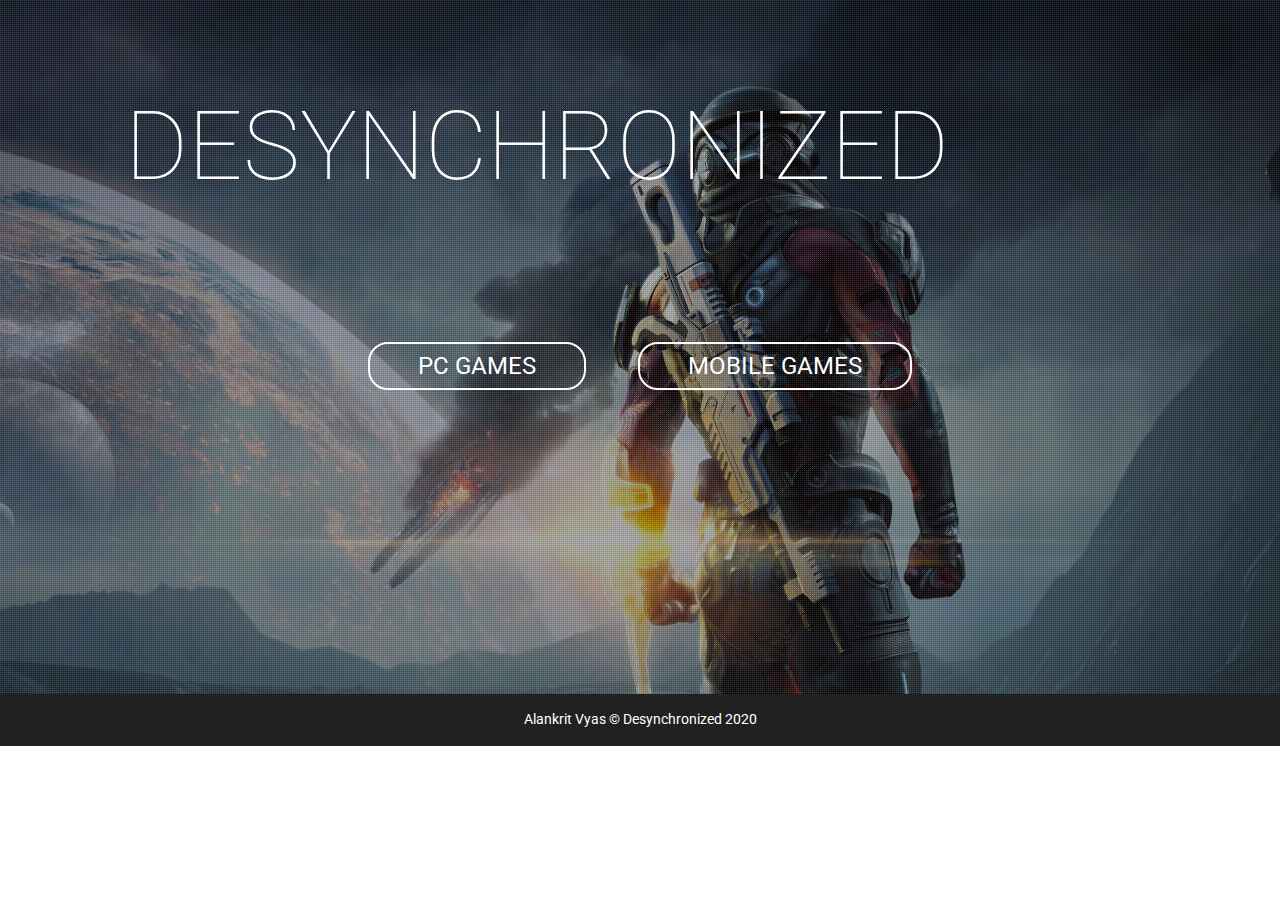
<file: index.html>
<!DOCTYPE html>
<html lang="en">
<head>
<title>Desynchronized</title>
<meta name="viewport" content="width=device-width, initial-scale=1">
<meta charset="utf-8">
<meta name="keywords" content="Games Hub Responsive web template, Bootstrap Web Templates, Flat Web Templates, Android Compatible web template, 
Smartphone Compatible web template, free webdesigns for Nokia, Samsung, LG, SonyEricsson, Motorola web design" />
<script type="application/x-javascript"> addEventListener("load", function() { setTimeout(hideURLbar, 0); }, false); function hideURLbar(){ window.scrollTo(0,1); } </script>
<!-- bootstrap-css -->
<link rel="stylesheet" href="https://cdnjs.cloudflare.com/ajax/libs/font-awesome/4.7.0/css/font-awesome.min.css">

<link href="css/bootstrap.css" rel="stylesheet" type="text/css" media="all" />
<!--// bootstrap-css -->
<!-- css -->
<link rel="apple-touch-icon" sizes="180x180" href="/apple-touch-icon.png">
<link rel="icon" type="image/png" sizes="32x32" href="/favicon-32x32.png">
<link rel="icon" type="image/png" sizes="16x16" href="/favicon-16x16.png">
<link rel="manifest" href="/site.webmanifest">
<link rel="stylesheet" href="css/master.css" type="text/css" media="all" />
<!--// css -->
<!-- font-awesome icons -->
<link href="css/font-awesome.css" rel="stylesheet"> 
<!-- //font-awesome icons -->
<!-- portfolio -->	
<link rel="stylesheet" href="css/chocolat.css" type="text/css" media="all">
<!-- //portfolio -->	
<!-- font -->
<link href="//fonts.googleapis.com/css?family=Roboto:100,100i,300,300i,400,400i,500,500i,700,700i,900,900i" rel="stylesheet">
<link href='//fonts.googleapis.com/css?family=Roboto+Condensed:400,700italic,700,400italic,300italic,300' rel='stylesheet' type='text/css'>
<!-- //font -->
<script src="js/jquery-1.11.1.min.js"></script>
<script src="js/bootstrap.js"></script>
<script type="text/javascript">
	jQuery(document).ready(function($) {
		$(".scroll").click(function(event){		
			event.preventDefault();
			$('html,body').animate({scrollTop:$(this.hash).offset().top},1000);
		});
	});
</script> 


</head>
<body>
	<!-- banner -->
	<div class="banner6">

		<div class="agileinfo-dot">
			
	<br>
	<br>
			<div class="header-top">
				<div class="container">
					<div class="header-top-info">
						<nav class="navbar navbar-default">
							<!-- Brand and toggle get grouped for better mobile display -->
						
							<div class="container">
				
								<ul class="rslides callbacks callbacks1" id="slider4">
									<li>
										<div class="banner_text">
											<h3 style="font-size:7.5vw;">Desynchronized</h3>
										
										</div>
									</li>
									
								</ul>

							</div>
						
							<br>
							<br>
							<br>

					<!-- Collect the nav links, forms, and other content for toggling -->
							<div class="" id="bs-example-navbar-collapse-1">
								<nav>
									<ul class="nav navbar-nav">
										<li class="active"><a href="pc.html">PC GAMES</a></li>
										<li class="active"><a href="mobile.html" class="scroll">MOBILE GAMES</a></li>
									
									</ul>
								</nav>
							</div>
							<!-- /.navbar-collapse -->
						</nav>
					</div>
				</div>
			</div>
			<div class="w3layouts-banner-info">
			
								<div class="clearfix"> </div>
								
								<!--banner Slider starts Here-->
							</div>
				
		</div>
	</div>

	
	<div class="copyright">
		<div class="container">
			<p>Alankrit Vyas © Desynchronized 2020</p>
		</div>
	</div>
	
</body>	
</html>
</file>
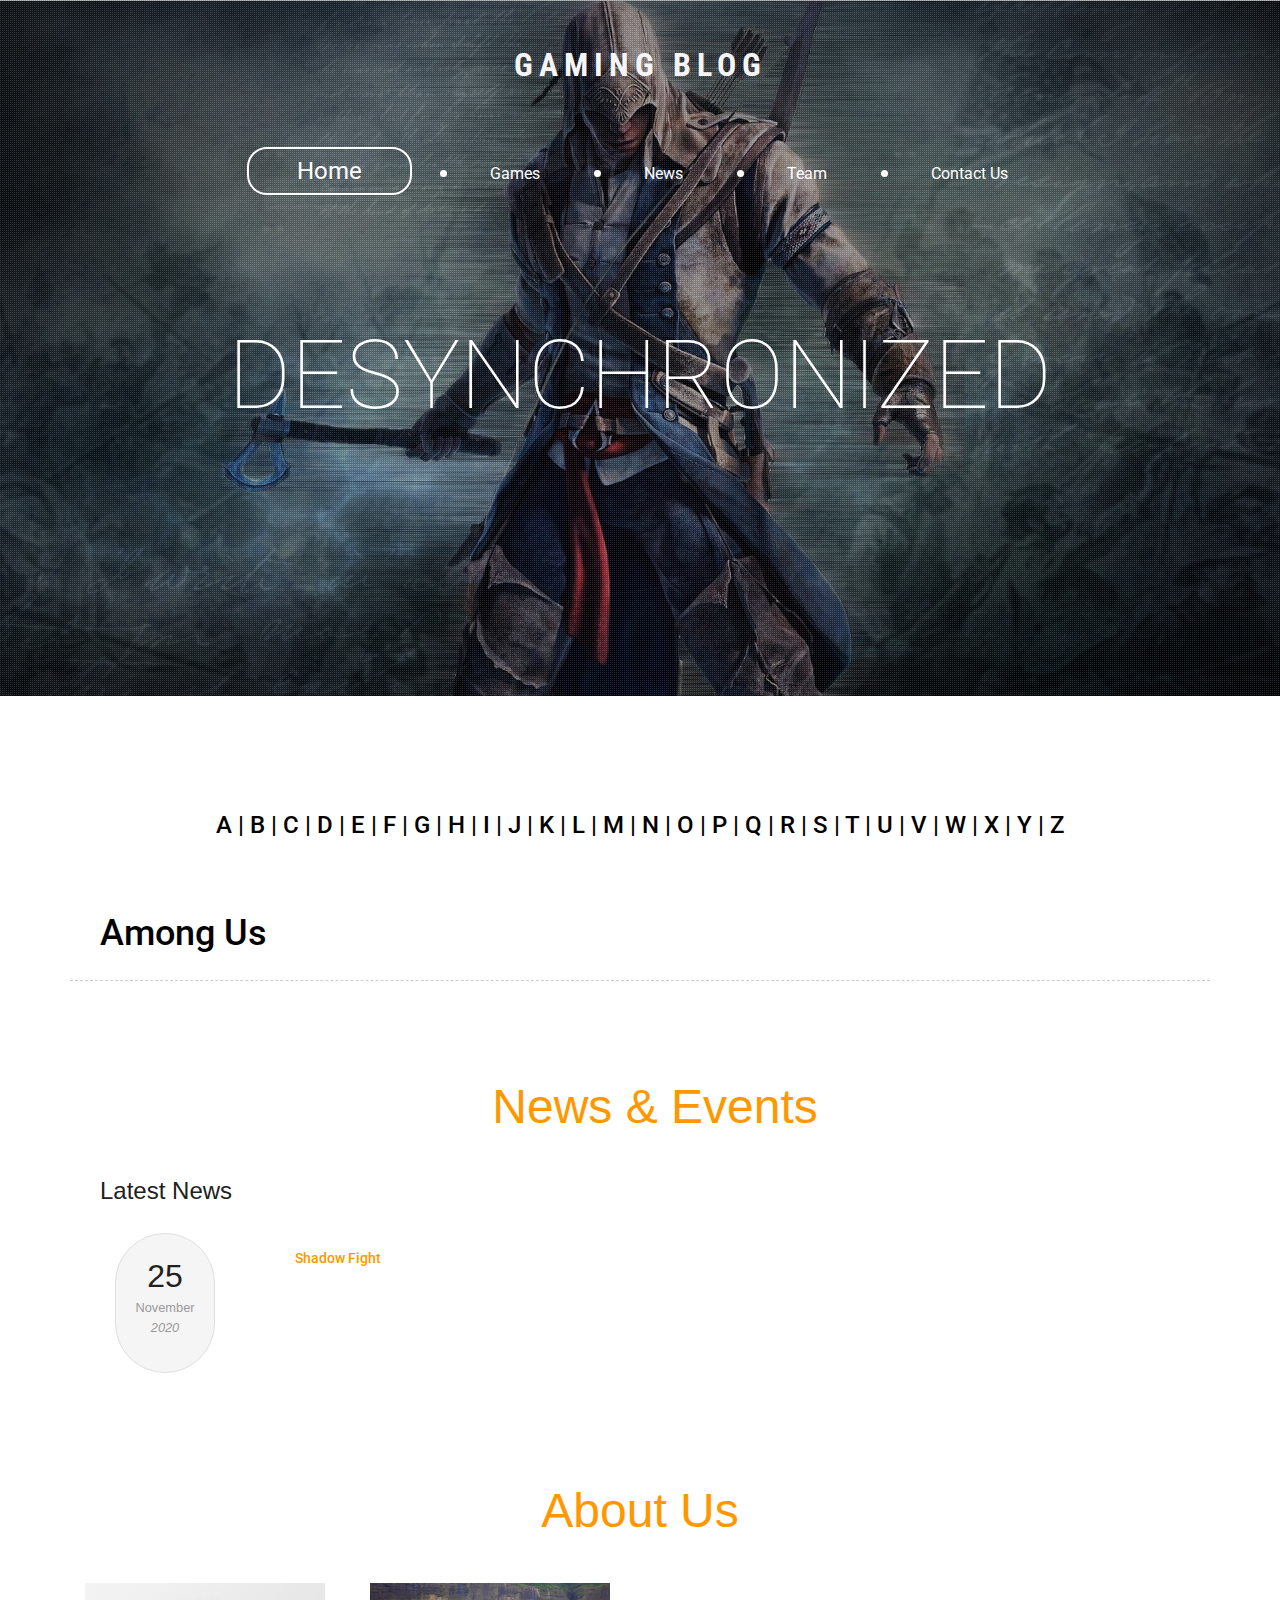
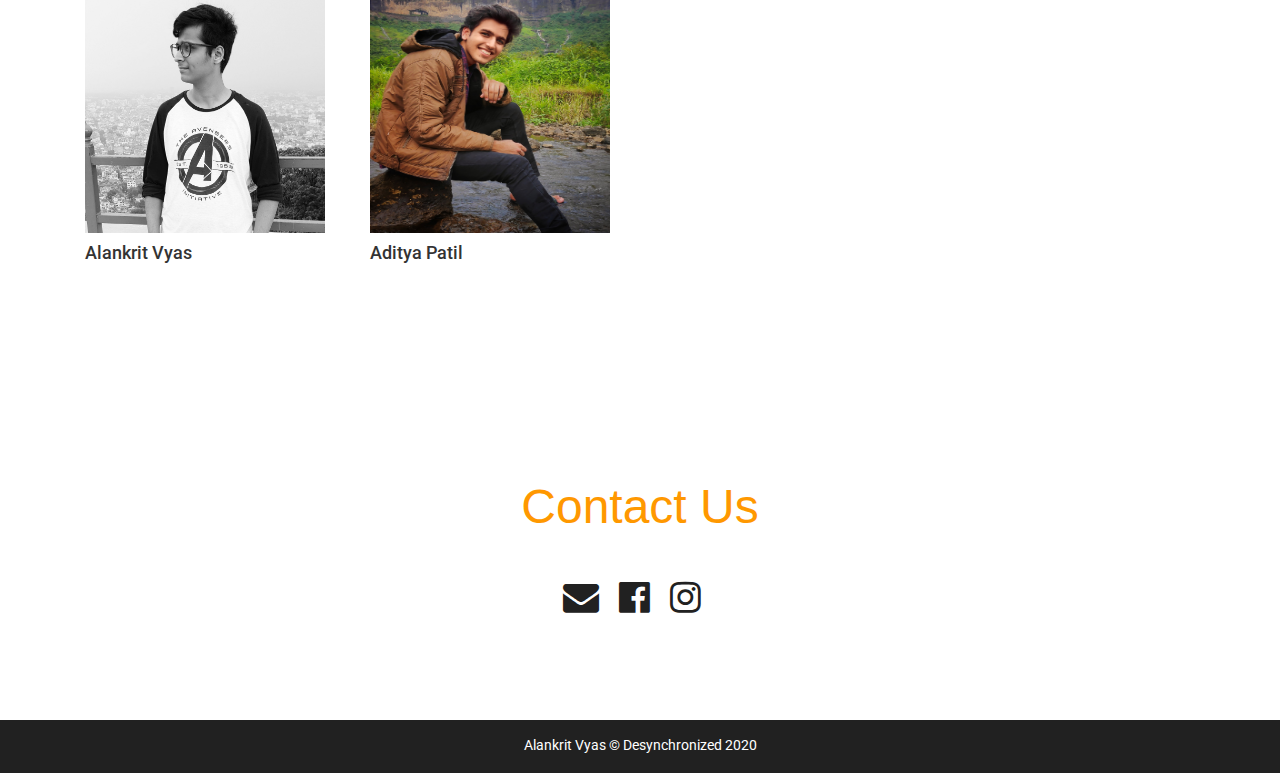
<file: mobile.html>
<!DOCTYPE html>
<html lang="en">
<head>
<title>Desynchronized</title>
<meta name="viewport" content="width=device-width, initial-scale=1">
<meta charset="utf-8">
<meta name="keywords" content="Games Hub Responsive web template, Bootstrap Web Templates, Flat Web Templates, Android Compatible web template, 
Smartphone Compatible web template, free webdesigns for Nokia, Samsung, LG, SonyEricsson, Motorola web design" />
<script type="application/x-javascript"> addEventListener("load", function() { setTimeout(hideURLbar, 0); }, false); function hideURLbar(){ window.scrollTo(0,1); } </script>
<!-- bootstrap-css -->
<link rel="stylesheet" href="https://cdnjs.cloudflare.com/ajax/libs/font-awesome/4.7.0/css/font-awesome.min.css">
<link rel="stylesheet" href="https://www.w3schools.com/w3css/4/w3.css">
<link href="css/bootstrap.css" rel="stylesheet" type="text/css" media="all" />
<!--// bootstrap-css -->
<!-- css -->
<link rel="apple-touch-icon" sizes="180x180" href="/apple-touch-icon.png">
<link rel="icon" type="image/png" sizes="32x32" href="/favicon-32x32.png">
<link rel="icon" type="image/png" sizes="16x16" href="/favicon-16x16.png">
<link rel="manifest" href="/site.webmanifest">
<link rel="stylesheet" href="css/style.css" type="text/css" media="all" />
<link rel="stylesheet" href="css/master.css" type="text/css" media="all" />
<!--// css -->
<!-- font-awesome icons -->
<link href="css/font-awesome.css" rel="stylesheet"> 
<!-- //font-awesome icons -->
<!-- portfolio -->	
<link rel="stylesheet" href="css/chocolat.css" type="text/css" media="all">
<!-- //portfolio -->	
<!-- font -->
<link href="//fonts.googleapis.com/css?family=Roboto:100,100i,300,300i,400,400i,500,500i,700,700i,900,900i" rel="stylesheet">
<link href='//fonts.googleapis.com/css?family=Roboto+Condensed:400,700italic,700,400italic,300italic,300' rel='stylesheet' type='text/css'>
<!-- //font -->
<script src="js/jquery-1.11.1.min.js"></script>
<script src="js/bootstrap.js"></script>
<script type="text/javascript">
	jQuery(document).ready(function($) {
		$(".scroll").click(function(event){		
			event.preventDefault();
			$('html,body').animate({scrollTop:$(this.hash).offset().top},1000);
		});
	});
</script> 


</head>
<body>
	<!-- banner -->
	<div class="banner" id="b3">
		<div class="agileinfo-dot">
			<div class="agileits-logo">
				<h1 style="font-size:2.5vw;"><a href="index.html">Gaming Blog<span></span></a></h1>
			</div>
			<div class="header-top">
				<div class="container">
					<div class="header-top-info">
						<nav class="navbar navbar-default">
							<!-- Brand and toggle get grouped for better mobile display -->
						

							<!-- Collect the nav links, forms, and other content for toggling -->
							<div  id="bs-example-navbar-collapse-1">
								<nav>
									<ul class="nav navbar-nav">
										<li class="active"><a href="index.html">Home</a></li>
										<li><a href="#about" class="scroll">Games</a></li>
										
										
										
										<li><a href="#news" class="scroll">News</a></li>
										<li><a href="#team" class="scroll">Team</a></li>
										<li><a href="#contact" class="scroll">Contact Us</a></li>
									</ul>
								</nav>
							</div>
							<!-- /.navbar-collapse -->
						</nav>
					</div>
				</div>
			</div>
			<div class="w3layouts-banner-info">
				<div class="container">
				
									<ul class="rslides callbacks callbacks1" id="slider4">
										<li>
											<div class="banner_text">
												<h3 style="font-size:7.5vw;">Desynchronized</h3>
											
											</div>
										</li>
										
									</ul>
								</div>
								<div class="clearfix"> </div>
								<br>
								<br>
								<br>
								<br>
							
								<!--banner Slider starts Here-->
							</div>
				
		</div>
	</div>
	<!-- //banner -->
	<!-- about -->
	<div class="about" id="about"> 
		<div class="container"> 
			
				<div class="welcome"  id="game">
					<h3 style="text-align: center;"><a href="#A">A </a>|<a href="#B"> B</a> |<a href="#C"> C</a> |<a href="#D"> D</a> |<a href="#E"> E</a> |<a href="#F"> F</a> |
						<a href="#G"> G</a> |<a href="#H"> H</a> |<a href="#I"> I</a> |<a href="#J"> J</a> |<a href="#K"> K</a> |<a href="#L"> L</a> |<a href="#M"> M</a> |<a href="#N"> N</a> |
						<a href="#O"> O</a> |<a href="#P"> P</a> |<a href="#Q"> Q</a> |<a href="#R"> R</a> |<a href="#S"> S</a> | 
						<a href="#T">T</a> |<a href="#U"> U</a> |<a href="#V"> V</a> |<a href="#W"> W</a> |<a href="#X"> X</a> |<a href="#Y"> Y</a> |
						<a href="#Z"> Z</a></h3>
					<div class="container">
						<div class="col-md-6 agileits_welcome_grid_left">
							<br>
							<br>
							<h1 style="text-align: left;"><a href="amongus.html" id="A">Among Us</a></h1>
							
							
					
						
			</div>
		
		</div>
	</div>
	<!-- //about --> 
	<br>
	<br>
	<br>
	<div id="blog" >
		<div class="updates" id="news">
			<div class="container">
				<h3>News & Events</h3>
				<div class="agileits_updates_grids">
					<div class="col-md-6 agileits_updates_grid_left">
					<h4 style="text-align: left;">Latest News</h4>
						
						
						<div class="agileits_updates_grid_left_grid">
							<div class="col-xs-4 agileits_updates_grid_left1">
								<h4>25 <span>November <i>2020</i></span></h4>
							</div>
							<div class="col-xs-8 agileits_updates_grid_left1 color">
								<h5 style="text-align: left;">Shadow Fight</h5>
								<p style="text-align: left;"><i></i></p>
							</div>
							<div class="clearfix"> </div>
						</div>
						<!-- modal -->
						
						<!-- //modal -->
					</div>
			
					<div class="clearfix"> </div>
				</div>
			</div>
			</div>
			</div>
			
		</div>
	
	
	<!-- team -->
	<div class="team" id="team">
		<h3>About Us</h3>
		<div class="container ">
			
			<br>
			<br>
			<div >
				<div class="col-md-3 ">
					<img src="images/Me.jpg" height="250" width="240">
					<h4>Alankrit Vyas</h4>
					
				
				</div>
				
				<div class="col-md-3 ">
					<img src="images/AP.jpeg" height="250" width="240">
					<h4>Aditya Patil</h4>
					
				
				</div>
				<br>
				<br>
				<br>
				<br>
				</div>
				
				<div class="clearfix"> </div>
			</div>
		</div>
	</div>
	<!-- //team -->
	
	<!-- mail -->
	<div class="mail contact" id="contact">
		
			 
			
	
		<div class="container " style="text-align: center;">
			<h3>Contact Us</h3>  
		 
			<br>
			<br>
				<a href="mailto:desynchronized21@gmail.com  " class="fa fa-envelope w3-xxlarge w3-margin-right black " style="text-decoration: none; "></a>
				<a href="https://www.facebook.com/Desynchronized-21-100672531821026/" class="fa fa-facebook-official w3-margin-right w3-xxlarge black" style="text-decoration: none;"></a>
				<a href="https://www.instagram.com/desynchronized21/?hl=en" class="fa fa-instagram w3-xxlarge w3-margin-right black" style="text-decoration: none;"></a>
				<br>
				<br>
				
				</div>
			
						<div class="clearfix"> </div>
					</div>
	<!-- //contact -->  
	<!-- footer -->

	<!-- //footer --> 
	<!-- copyright -->
	<div class="copyright">
		<div class="container">
			<p>Alankrit Vyas © Desynchronized 2020</p>
		</div>
	</div>
	<!-- //copyright -->
	<script src="js/jarallax.js"></script>
	<!-- <script src="js/SmoothScroll.min.js"></script> -->
	<script type="text/javascript">
		/* init Jarallax */
		$('.jarallax').jarallax({
			speed: 0.5,
			imgWidth: 1366,
			imgHeight: 768
		})
	</script>
	<script src="js/responsiveslides.min.js"></script>
	<script type="text/javascript" src="js/move-top.js"></script>
	<script type="text/javascript" src="js/easing.js"></script>
	<!-- here stars scrolling icon -->
	<script type="text/javascript">
		$(document).ready(function() {
			/*
				var defaults = {
				containerID: 'toTop', // fading element id
				containerHoverID: 'toTopHover', // fading element hover id
				scrollSpeed: 1200,
				easingType: 'linear' 
				};
			*/
								
			$().UItoTop({ easingType: 'easeOutQuart' });
								
			});
	</script>
	<!-- //here ends scrolling icon -->
	<!-- Tabs-JavaScript -->
	<script src="js/jquery.filterizr.js"></script>
		<script src="js/controls.js"></script>
		<script type="text/javascript">
			$(function() {
				$('.filtr-container').filterizr();
			});
		</script>
	<!-- //Tabs-JavaScript -->
	<!-- PopUp-Box-JavaScript -->
		<script src="js/jquery.chocolat.js"></script>
		<script type="text/javascript">
			$(function() {
				$('.filtr-item a').Chocolat();
			});
		</script>
	<!-- //PopUp-Box-JavaScript -->
</body>	
</html>
</file>
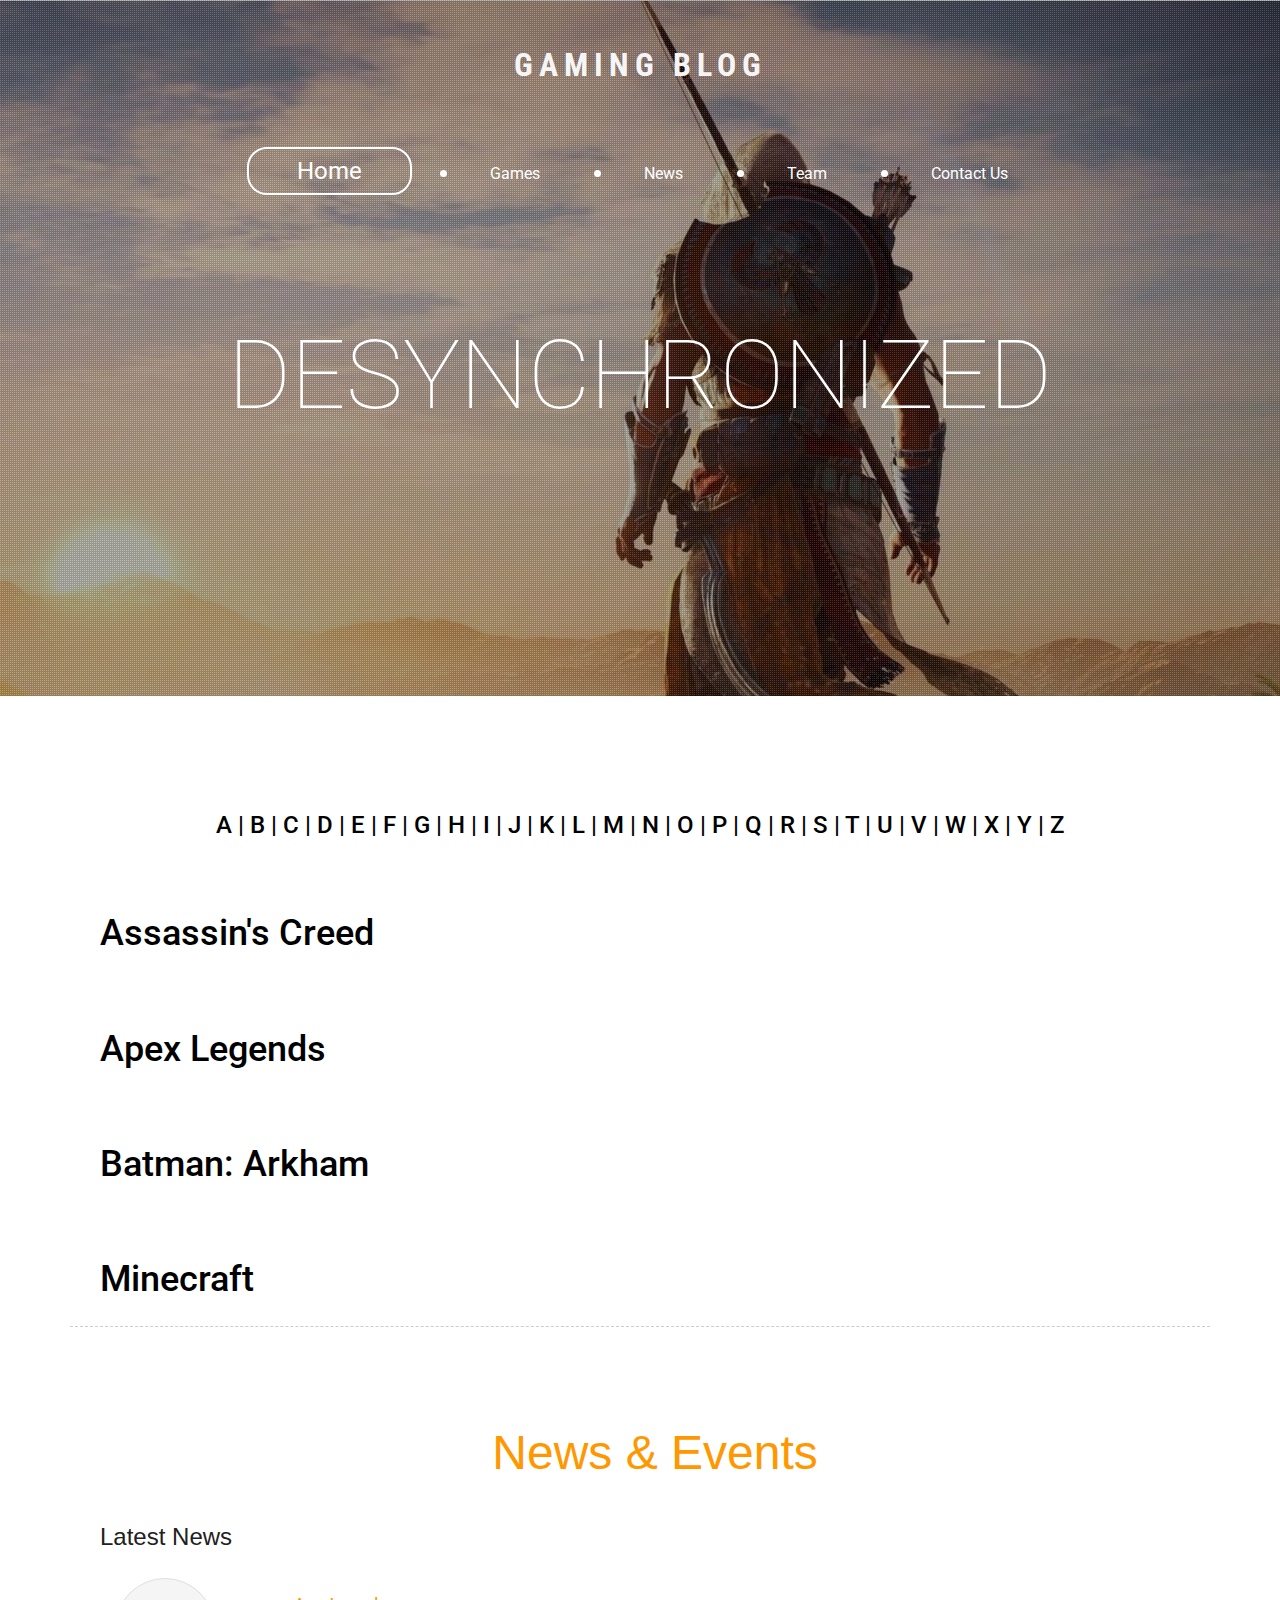
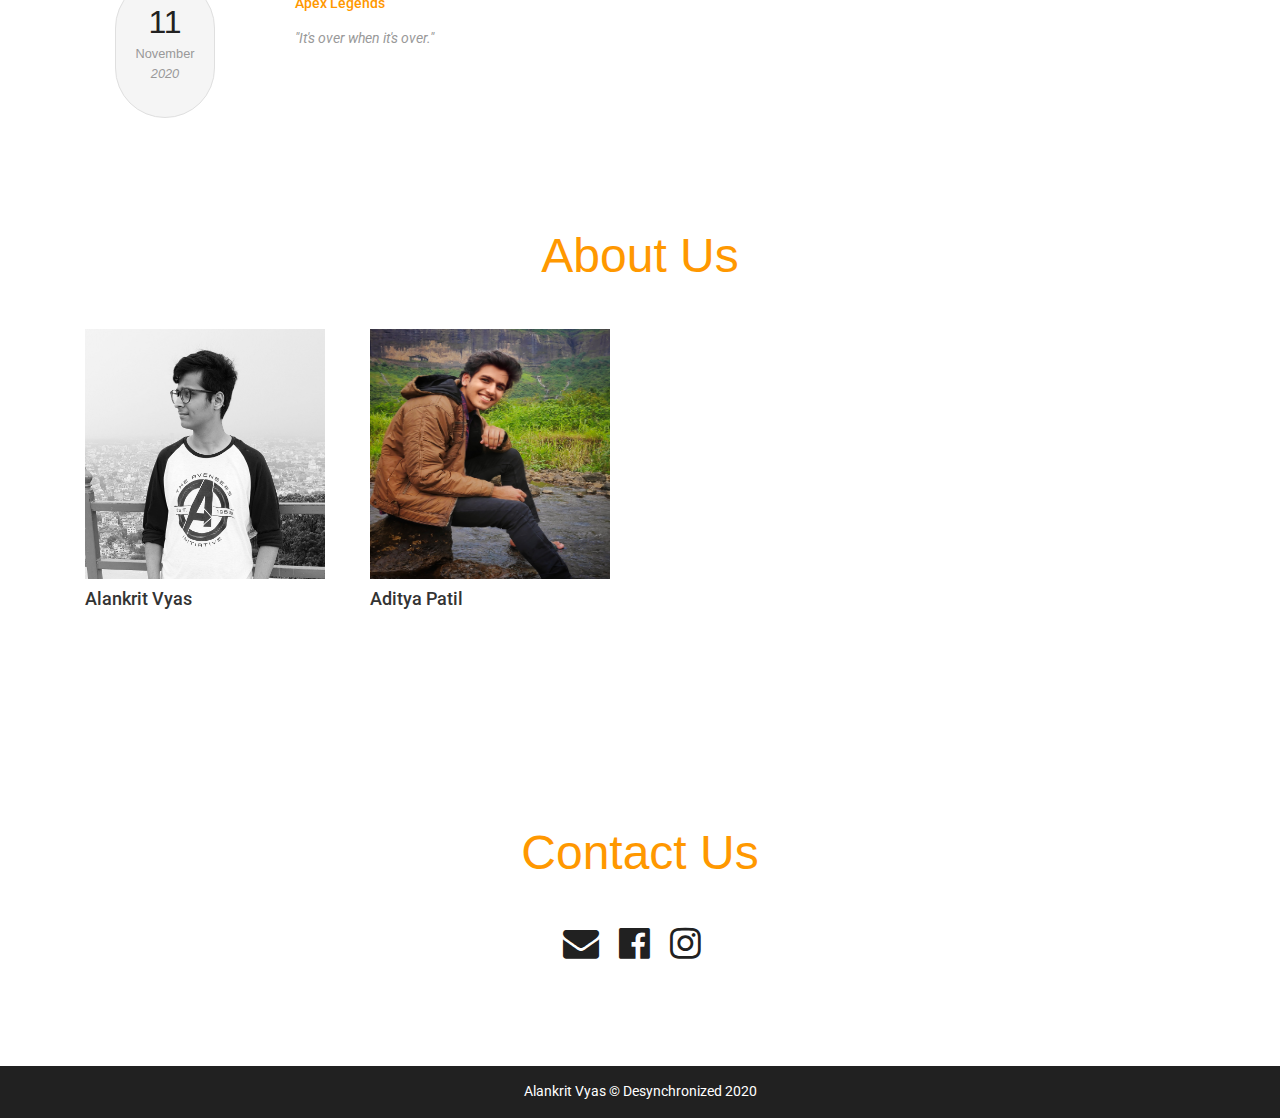
<file: pc.html>
<!DOCTYPE html>
<html lang="en">
<head>
<title>Desynchronized</title>
<meta name="viewport" content="width=device-width, initial-scale=1">
<meta charset="utf-8">
<meta name="keywords" content="Games Hub Responsive web template, Bootstrap Web Templates, Flat Web Templates, Android Compatible web template, 
Smartphone Compatible web template, free webdesigns for Nokia, Samsung, LG, SonyEricsson, Motorola web design" />
<script type="application/x-javascript"> addEventListener("load", function() { setTimeout(hideURLbar, 0); }, false); function hideURLbar(){ window.scrollTo(0,1); } </script>
<!-- bootstrap-css -->
<link rel="stylesheet" href="https://cdnjs.cloudflare.com/ajax/libs/font-awesome/4.7.0/css/font-awesome.min.css">
<link rel="stylesheet" href="https://www.w3schools.com/w3css/4/w3.css">
<link href="css/bootstrap.css" rel="stylesheet" type="text/css" media="all" />
<!--// bootstrap-css -->
<!-- css -->
<link rel="apple-touch-icon" sizes="180x180" href="/apple-touch-icon.png">
<link rel="icon" type="image/png" sizes="32x32" href="/favicon-32x32.png">
<link rel="icon" type="image/png" sizes="16x16" href="/favicon-16x16.png">
<link rel="manifest" href="/site.webmanifest">
<link rel="stylesheet" href="css/style.css" type="text/css" media="all" />
<link rel="stylesheet" href="css/master.css" type="text/css" media="all" />
<!--// css -->
<!-- font-awesome icons -->
<link href="css/font-awesome.css" rel="stylesheet"> 
<!-- //font-awesome icons -->
<!-- portfolio -->	
<link rel="stylesheet" href="css/chocolat.css" type="text/css" media="all">
<!-- //portfolio -->	
<!-- font -->
<link href="//fonts.googleapis.com/css?family=Roboto:100,100i,300,300i,400,400i,500,500i,700,700i,900,900i" rel="stylesheet">
<link href='//fonts.googleapis.com/css?family=Roboto+Condensed:400,700italic,700,400italic,300italic,300' rel='stylesheet' type='text/css'>
<!-- //font -->
<script src="js/jquery-1.11.1.min.js"></script>
<script src="js/bootstrap.js"></script>
<script type="text/javascript">
	jQuery(document).ready(function($) {
		$(".scroll").click(function(event){		
			event.preventDefault();
			$('html,body').animate({scrollTop:$(this.hash).offset().top},1000);
		});
	});
</script> 


</head>
<body>
	<!-- banner -->
	<div class="banner3" id="b3">
		<div class="agileinfo-dot">
			<div class="agileits-logo">
				<h1 style="font-size:2.5vw;"><a href="index.html">Gaming Blog<span></span></a></h1>
			</div>
			<div class="header-top">
				<div class="container">
					<div class="header-top-info">
						<nav class="navbar navbar-default">
							<!-- Brand and toggle get grouped for better mobile display -->
						

							<!-- Collect the nav links, forms, and other content for toggling -->
							<div  id="bs-example-navbar-collapse-1">
								<nav>
									<ul class="nav navbar-nav">
										<li class="active"><a href="index.html">Home</a></li>
										<li><a href="#about" class="scroll">Games</a></li>
										
										
										
										<li><a href="#news" class="scroll">News</a></li>
										<li><a href="#team" class="scroll">Team</a></li>
										<li><a href="#contact" class="scroll">Contact Us</a></li>
									</ul>
								</nav>
							</div>
							<!-- /.navbar-collapse -->
						</nav>
					</div>
				</div>
			</div>
			<div class="w3layouts-banner-info">
				<div class="container">
				
									<ul class="rslides callbacks callbacks1" id="slider4">
										<li>
											<div class="banner_text">
												<h3 style="font-size:7.5vw;">Desynchronized</h3>
											
											</div>
										</li>
										
									</ul>
								</div>
								<div class="clearfix"> </div>
								<br>
								<br>
								<br>
								<br>
							
								<!--banner Slider starts Here-->
							</div>
				
		</div>
	</div>
	<!-- //banner -->
	<!-- about -->
	<div class="about" id="about"> 
		<div class="container"> 
			
				<div class="welcome"  id="game">
					<h3 style="text-align: center;"><a href="#A">A </a>|<a href="#B"> B</a> |<a href="#C"> C</a> |<a href="#D"> D</a> |<a href="#E"> E</a> |<a href="#F"> F</a> |
						<a href="#G"> G</a> |<a href="#H"> H</a> |<a href="#I"> I</a> |<a href="#J"> J</a> |<a href="#K"> K</a> |<a href="#L"> L</a> |<a href="#M"> M</a> |<a href="#N"> N</a> |
						<a href="#O"> O</a> |<a href="#P"> P</a> |<a href="#Q"> Q</a> |<a href="#R"> R</a> |<a href="#S"> S</a> | 
						<a href="#T">T</a> |<a href="#U"> U</a> |<a href="#V"> V</a> |<a href="#W"> W</a> |<a href="#X"> X</a> |<a href="#Y"> Y</a> |
						<a href="#Z"> Z</a></h3>
					<div class="container">
						<div class="col-md-6 agileits_welcome_grid_left">
							<br>
							<br>
							<h1 style="text-align: left;"><a href="assassinscreed.html" id="A">Assassin's Creed</a></h1>
							<br>
							<br>
							<h1 style="text-align: left;"><a href="apexlegends.html" >Apex Legends</a></h1>
							
							<br>
							<br>
							<h1 style="text-align: left;" ><a href="batman.html" id="B">Batman: Arkham</a></h1>
							<br>
							<br>
							<h1 style="text-align: left;" ><a href="minecraft.html" id="M">Minecraft</a></h1>
					
						
			</div>
		
		</div>
	</div>
	<!-- //about --> 
	<br>
	<br>
	<br>
	<div id="blog" >
		<div class="updates" id="news">
			<div class="container">
				<h3>News & Events</h3>
				<div class="agileits_updates_grids">
					<div class="col-md-6 agileits_updates_grid_left">
					<h4 style="text-align: left;">Latest News</h4>
						
						
						<div class="agileits_updates_grid_left_grid">
							<div class="col-xs-4 agileits_updates_grid_left1">
								<h4>11 <span>November <i>2020</i></span></h4>
							</div>
							<div class="col-xs-8 agileits_updates_grid_left1 color">
								<h5 style="text-align: left;">Apex Legends</h5>
								<p style="text-align: left;"><i>"It's over when it's over."</i></p>
							</div>
							<div class="clearfix"> </div>
						</div>
						<!-- modal -->
						
						<!-- //modal -->
					</div>
			
					<div class="clearfix"> </div>
				</div>
			</div>
			</div>
			</div>
			
		</div>
	
	
	<!-- team -->
	<div class="team" id="team">
		<h3>About Us</h3>
		<div class="container ">
			
			<br>
			<br>
			<div >
				<div class="col-md-3 ">
					<img src="images/Me.jpg" height="250" width="240">
					<h4>Alankrit Vyas</h4>
					
				
				</div>
				
				<div class="col-md-3 ">
					<img src="images/AP.jpeg" height="250" width="240">
					<h4>Aditya Patil</h4>
					
				
				</div>
				<br>
				<br>
				<br>
				<br>
				</div>
				
				<div class="clearfix"> </div>
			</div>
		</div>
	</div>
	<!-- //team -->
	
	<!-- mail -->
	<div class="mail contact" id="contact">
		
			 
			
	
		<div class="container " style="text-align: center;">
			<h3>Contact Us</h3>  
		 
			<br>
			<br>
				<a href="mailto:desynchronized21@gmail.com  " class="fa fa-envelope w3-xxlarge w3-margin-right black " style="text-decoration: none; "></a>
				<a href="https://www.facebook.com/Desynchronized-21-100672531821026/" class="fa fa-facebook-official w3-margin-right w3-xxlarge black" style="text-decoration: none;"></a>
				<a href="https://www.instagram.com/desynchronized21/?hl=en" class="fa fa-instagram w3-xxlarge w3-margin-right black" style="text-decoration: none;"></a>
				<br>
				<br>
				
				</div>
			
						<div class="clearfix"> </div>
					</div>
	<!-- //contact -->  
	<!-- footer -->

	<!-- //footer --> 
	<!-- copyright -->
	<div class="copyright">
		<div class="container">
			<p>Alankrit Vyas © Desynchronized 2020</p>
		</div>
	</div>
	<!-- //copyright -->
	<script src="js/jarallax.js"></script>
	<!-- <script src="js/SmoothScroll.min.js"></script> -->
	<script type="text/javascript">
		/* init Jarallax */
		$('.jarallax').jarallax({
			speed: 0.5,
			imgWidth: 1366,
			imgHeight: 768
		})
	</script>
	<script src="js/responsiveslides.min.js"></script>
	<script type="text/javascript" src="js/move-top.js"></script>
	<script type="text/javascript" src="js/easing.js"></script>
	<!-- here stars scrolling icon -->
	<script type="text/javascript">
		$(document).ready(function() {
			/*
				var defaults = {
				containerID: 'toTop', // fading element id
				containerHoverID: 'toTopHover', // fading element hover id
				scrollSpeed: 1200,
				easingType: 'linear' 
				};
			*/
								
			$().UItoTop({ easingType: 'easeOutQuart' });
								
			});
	</script>
	<!-- //here ends scrolling icon -->
	<!-- Tabs-JavaScript -->
	<script src="js/jquery.filterizr.js"></script>
		<script src="js/controls.js"></script>
		<script type="text/javascript">
			$(function() {
				$('.filtr-container').filterizr();
			});
		</script>
	<!-- //Tabs-JavaScript -->
	<!-- PopUp-Box-JavaScript -->
		<script src="js/jquery.chocolat.js"></script>
		<script type="text/javascript">
			$(function() {
				$('.filtr-item a').Chocolat();
			});
		</script>
	<!-- //PopUp-Box-JavaScript -->
</body>	
</html>
</file>
<file: css/master.css>
body a{
    transition: 0.5s all;
    -webkit-transition: 0.5s all;
    -o-transition: 0.5s all;
    -moz-transition: 0.5s all;
    -ms-transition: 0.5s all;
  }
  html, body{
      font-size: 100%;
      font-family: 'Roboto', sans-serif;
  }
  body{
      background:#FFFFFF;
      
  }
  .banner6{
      background-image: url(../images/bannerop.jpg);
 
   background-attachment: fixed;
   background-position: center center;
	background-size: cover;
		
	 
}
.banner3{
	
	background-size: cover;
	background-attachment: fixed;
   background-position: center center;
	background-size: cover;
}
.agileinfo-dot{
    background: url(../images/dott.png)repeat 0px 0px;
    background-size: 2px;
    -webkit-background-size: 2px;
    -moz-background-size: 2px;
    -o-background-size: 2px;
    -ms-background-size: 2px;
    padding: 3em 0;
}
/*-- header --*/
.agileits-logo {
	text-align:center;
}
.agileits-logo h1{
	margin:0;
}
.agileits-logo h1 a{
    font-size: 1em;
    text-transform: uppercase;
    color: whitesmoke;
    text-decoration: none;
    font-weight: 700;
    font-family: 'Roboto Condensed', sans-serif;
    letter-spacing: 6px;
    padding: 0;
}
.agileits-logo h1 a span{
    text-transform: capitalize;
    letter-spacing: 1px;
    font-weight: 300;
    color: #FFFFFF;
}
.navbar-default {
    background: none;
    border: none;
}
.navbar {
    margin-bottom: 0;
}
.navbar-collapse {
    padding: 0;
    box-shadow: none;
}
.navbar-default .navbar-brand {
    color: #fff;
}
.navbar-nav {
    float: none;
    text-align: center;
    background: none;
    margin: 4em 0 0 0;
}
.header-top-info ul li{
    display: inline-block;
    float: none;
}
.navbar-nav li:after {
    content: "";
    position: absolute;
    background: #FFFFFF;
    height: 7px;
    width: 7px;
    top: 16px;
    left: 0;
    border-radius: 50%;
	-webkit-border-radius: 50%;
	-ms-border-radius: 50%;
	-o-border-radius: 50%;
	-moz-border-radius: 50%;
}
.navbar-nav li.active:after {
    background: none !important;
    width: 0px !important;
}
.navbar-default .navbar-nav > li > a {
    color: #fff;
    border: solid 2px rgba(255, 255, 255, 0);
}
.navbar-default .navbar-nav > li > a:hover, .navbar-default .navbar-nav > li > a:focus {
    color: #ffffff;
	border: solid 2px #ffffff;
    background: none;
    border-radius: 20px;
}
.navbar-default .navbar-brand:hover, .navbar-default .navbar-brand:focus {
    color: #ffffff;
}
.navbar-nav > li > a {
    font-size: 1em;
    padding: .5em 2em;
    margin: 0 1em;
}
.navbar-default .navbar-nav > .active > a, .navbar-default .navbar-nav > .active > a:hover, .navbar-default .navbar-nav > .active > a:focus {
    color: #ffffff;
    border: solid 2px #ffffff;
	background: none;
	border-radius: 20px;
	font-size: 1.5em;
}
/*-- //header --*/
@media(max-width:736px){
    .agileits-logo h1 a {
		font-size: 1.5em;
	}
	.navbar-toggle {
		float: none;
		margin-right: 0;
	}
	.navbar {
		text-align: center;
	}
	.navbar-nav {
	    margin: 1em 0;
	}
	.header-top-info ul li {
		display: block;
	}
	.navbar-nav li:after {
		background: none;
	}
	.navbar-default .navbar-collapse, .navbar-default .navbar-form {
	    border: none;
		position: absolute;
		width: 100%;
		background: rgba(0, 0, 0, 0.84);
		z-index: 9999;
	}
	.navbar-default .navbar-toggle {
		border-color: #fff;
	}
	.navbar-default .navbar-toggle .icon-bar {
		background-color: #fff;
	}
	.navbar-default .navbar-toggle:hover, .navbar-default .navbar-toggle:focus {
		background: #FF9800;
	}
	.input {
		max-width: 28%;
	}
	.w3about-text {
		width: 60%;
		right: 0;
	}
	.support input[type="email"] {
		width: 82%;
	}
	.navbar-nav > li > a {
		margin: 1em .5em;
	}
}
/*-- w3layouts-banner-info --*/
.w3layouts-banner-info {
    padding: 8em 0;
}
.banner_text {
    text-align: center;
}
.responsive {
    width: 100%;
    height: auto;
  }
.banner_text h3 {
    color: #FFFFFF;
    font-size: 7em;
    margin: 0;
    font-weight: 100;
    text-transform: uppercase;
    size: ;
}
.banner_text p {
    color: #FFFFFF;
    font-size: 1em;
    margin: 2em 0;
    letter-spacing: 2px;
}
.w3-button {
    position: relative;
    margin: 0;
    padding: 1em;
    z-index: 1;
}
.w3-button a {
    color: #FFFFFF;
    font-size: 1em;
    padding: .5em 1em;
    border: solid 2px #FF9800;
    text-decoration: none;
    border-radius: 30px;
    margin: 0;
    background:#FF9800;
}
.w3-button a:hover {
    color: #FFFFFF;
    background:none;
    border: solid 2px #FFFFFF;
}
/*-- //w3layouts-banner-info --*/
/*-- copyright --*/
.copyright{
	background:#212121;
	padding:1em 0;
}
.copyright p{
	color:#FFFFFF;
	font-size:.9em;
	text-align:center;
	margin:0;
}
.copyright p a{
	color:#ff9800;
}
.copyright p a:hover{
	color:#FFFFFF;
}
/*-- //copyright --*/
</file>
<file: css/chocolat.css>
body{
	margin:0;
	padding:0;
}
#Choco_overlay{
	background: #000!important;
	position: fixed;
	top: 0;
	left: 0;
	z-index: 1000;
	width: 100%;
	height: 100%;
	display:none;
	padding:0;
	margin:0;
}
#Choco_content{
	display:none;
	width:800px;
	height:600px;
	z-index:1001;
	position:fixed;
	left:50%;
	top:50%;
	margin-left:-400px;
	margin-top:-300px;
	border-top:1px solid transparent;/*Yes, adjust image perfectly at the center of a box, don't know why.*/
}
#Choco_left_arrow{
	float:left;
	background-image:url(../images/left.png)!important;
	background-position:12%;
	left:-20%;
}
#Choco_right_arrow{
	float:right;
	background-image:url(../images/right.png)!important;
	background-position:88%;
	left:20%;
}
.Choco_arrows{
	background-repeat:no-repeat;
	display:none;
	position:relative;
	cursor:pointer;
	width:49%;
	top:-100%;
	height:100%;
	margin-top:-30px;
}
#Choco_container_photo{
	text-align:center;
	width:800px;
	height:600px;
	/*background:url(../images/ajax-loader.gif) center center no-repeat;*/
}
#Choco_container_description{
	padding:0;
	height:26px;
	width:100%;
	color:#FFFFFF;
	font-family:Tahoma;
	clear:both;
	position:relative;
	font-size:12px;
	margin-top:-5px;
	overflow:hidden;
	visibility:hidden;
}
#Choco_container_title{
	float:left;
	padding:5px;
}
#Choco_container_via{
	padding:5px;
	float:right;
}
#Choco_container_via a{
	color:gray;
}
#Choco_container_via a:hover{
	color:white;
	background:gray;
}
#Choco_close{
	width:30px;
	height:25px;
	background-image:url(../images/close.png)!important;
	background-repeat:no-repeat;
	z-index:1002;
	cursor:pointer;
	margin: 0px 0px 15px 0px;
	display:none;
}
#Choco_loading{
	width:9px;
	height:11px;
	background-image:url(../images/loading.gif);
	background-repeat:no-repeat;
	z-index:1002;
	cursor:pointer;
	float:right;
	margin-top:-20px;
	display:none;
}
#Choco_bigImage{
	display:none;
	position:relative;
	width:100%;
	height:100%;
	margin-top:-5px;
}
</file>
<file: css/style.css>
body a{
	transition: 0.5s all;
	-webkit-transition: 0.5s all;
	-o-transition: 0.5s all;
	-moz-transition: 0.5s all;
	-ms-transition: 0.5s all;
  }
  html, body{
	  font-size: 100%;
	  font-family: 'Roboto', sans-serif;
		  scroll-behavior: smooth;
  }
  body{
	  background:#FFFFFF;
  }
  .color{
	  color: #FF9800;
  }
  .banner7{
	background: url(../images/apex.jpg) no-repeat 0px 0px;
	background-size: cover;
	background-attachment: fixed;
	background-position: center center;
	 background-size: cover;
}
  .banner6{
	background: url(../images/minecraft.jpg) no-repeat 0px 0px;
	background-size: cover;
	background-attachment: fixed;
	background-position: center center;
	 background-size: cover;
}
  .banner5{
	  background: url(../images/bat.jpg) no-repeat 0px 0px;
	  background-size: cover;
	  background-attachment: fixed;
	  background-position: center center;
	   background-size: cover;
  }
  .banner4{
	  background: url(../images/assassins-creed-neo-logo-4k-jo.jpg) no-repeat 0px 0px;
	  background-size: cover;
	  background-attachment: fixed;
	  background-position: center center;
	   background-size: cover;
  }
  .banner3{
	  background: url(../images/acll.jpg) no-repeat 0px 0px;
	  background-size: cover;
	  background-attachment: fixed;
	 background-position: center center;
	  background-size: cover;
  }
  .banner2{
	background: url(../images/amongus.jpg) no-repeat 0px 0px;
	background-size: cover;
	background-attachment: fixed;
	background-position: center center;
	 background-size: cover;
}
  
  .banner{
	  background: url(../images/newb.jpg) no-repeat 0px 0px;
	  background-size: cover;
	  background-attachment: fixed;
	  background-position: center center;
	   background-size: cover;
  }
  .gallery{
	padding:5em 0;
  }
  .gallery h3{
	font-size: 3em;
	color: #ff9800;
	font-family: 'Poppins', sans-serif;
	margin: 0;
	text-align:center;
  }
   /*-- gallery --*/ 
   
/*-- jzBox-lightbox --*/
#jzBox {
	top: 0;
	left: 0;
	z-index: 10000;
	position: fixed;
	background-color: rgba(30, 30, 30, 0.9);
	margin: 0 !important;
	text-align: center;
	width: 100%;
	height: 100%;
	display: none;
	color: #fff;
}
#jzBoxTargetImg {
	margin:4% 0 1% 0;
	max-width: 96%;
	max-height: 73%;
	cursor: pointer;
}
#jzBoxTitle {
	font-size: 1.1em;
	font-weight: 300;
	margin-bottom: 1em;
}
#jzBoxCounter {
	margin-bottom: 1%;
	font-size: 12px;
}

#jzBox i:hover {
	cursor: pointer;
	color: #ff9800;
} 
#jzBoxBottom { max-height: 22%; }

#jzBoxNextBig, #jzBoxPrevBig {
	cursor: pointer;
	top: 0;
	left: 0;
	position: fixed;
	z-index: 10001;
	height: 100%; 
} 
#jzBoxNextBig { left: 69%; }

i#jzBoxPrev, i#jzBoxNext {
	font-size: 2em;
	padding: 0.2em;
	border: 1px solid #fff;
	z-index: 99999;
	-webkit-transition:.5s all;
	-moz-transition:.5s all; 
	transition:.5s all;
}
i#jzBoxClose {
	font-size: 3em;
	vertical-align: bottom;
	margin-left: 10em;
	-webkit-transition:.5s all;
	-moz-transition:.5s all; 
	transition:.5s all;
}
.w3ls-gallery-grids{
	margin:5em 0 0 0;
}
.gallery-grid {
	padding: 0; 
}
.wpf-demo-4{
	padding: 0;
	position: relative;
	overflow: hidden;
}
img.img-responsive {
	width: 100%;
}
.view-caption {
	position: absolute;
	top: -32%;
	width: 100%;
	text-align: center;
	background: rgba(0, 0, 0, 0.57);
	padding: 1em;
	-webkit-transition: .5s all;
	-moz-transition: .5s all;
	transition: .5s all;
}
.wpf-demo-4:hover .view-caption {
	top: 0;
}
.view-caption p {
	color: #fff;
	font-size: 1.2em;
	font-weight: 400;
	letter-spacing: 3px;
}
/*-- //gallery --*/
@media(max-width:568px){

	 .gallery h3,{
		font-size: 2em;
	}
	 .gallery{
		padding: 2em 0;
	}

	.w3ls-gallery-grids {
		margin: 2em 0 0 0;
	}

}
@media(max-width:414px){

	.gallery-grid {
		float: none;
		width: 100%;
	}
}
@media(max-width:320px){

.gallery h3 {
		font-size: 1.5em;
	}

}
  .right{
	  margin-left: 45%;
  }
  .welcome,.services,.w3-agileits-testimonial,.updates,.team,.contact{
	  padding:5em 0;
  }
  .agileits_welcome_grid_left h3, .services h3, .gallery h3, .testimonial h3, .updates h3, .team h3, .wthree-subscribe h3, .contact h3, .w3-agile-map h3 {
	  font-size: 1.5em;
  }
  .welcome, .services, .gallery, .w3-agileits-testimonial, .updates, .team, .contact {
	  padding: 2em 0;
  }
  .agileits_welcome_grid_left h3, .services h3, .gallery h3, .testimonial h3, .updates h3, .team h3, .wthree-subscribe h3, .contact h3,.w3-agile-map h3{
	  font-size: 2em;
  }
  .services h3,.gallery h3,.updates h3,.team h3,.wthree-subscribe h3,.contact h3{
	  text-align:center;
  }.agileits_welcome_grid_left h3,.services h3,.gallery h3,.testimonial h3,.updates h3,.team h3,.wthree-subscribe h3,.contact h3{
	  font-size: 3em;
	  color: #ff9800;
	  font-family: 'Poppins', sans-serif;
	  margin: 0;
  } 
  .agileits_updates_grids {
	  margin: 5em 0 0 0;
  }
  .agileits_updates_grids {
	  margin: 2em 0 0 0;
  }
  .agileits_updates_grid_left h4,.agileits_updates_grid_right h4{
	  font-size: 1.5em;
	  color: #212121;
	  font-family: 'Poppins', sans-serif;
	  margin: .5em 0;
  }
  .agileits_updates_grid_left_grid:nth-child(3) {
	  margin: 1em 0;
  }
  .agileits_updates_grid_left1 h4{
	  width: 100px;
	  height: 140px;
	  background: #f5f5f5;
	  font-size: 2em;
	  color: #212121;
	  text-align: center;
	  border-radius: 65px;
	  -webkit-border-radius: 65px;
	  -moz-border-radius: 65px;
	  -o-border-radius: 65px;
	  -ms-border-radius: 65px;
	  padding:.8em 0 0;
	  border: 1px solid #DFDFDF;
  }
  .agileits_updates_grid_left1 h4 span{
	  display: block;
	  font-size: .4em;
	  margin: .5em 0 0;
	  color: #999;
  }
  .agileits_updates_grid_left1 h4 span i{
	  display:block;
	  margin: .5em 0 0;
  }
  .agileits_updates_grid_left1 h5 a{
	  font-size: 1.2em;
	  color: #F44336;
	  line-height: 1.5em;
	  text-transform: capitalize;
	  text-decoration: none;
  }
  .agileits_updates_grid_left1 h5 a:focus{
	  outline:none;
  }
  .agileits_updates_grid_left1 h5 a:hover{
	  color:#212121;
  }
  .agileits_updates_grid_left1 p{
	  color: #999;
	  margin: 1em 0 0;
	  line-height: 1.8em;
	  font-size: .875em;
  }
  .agileits_updates_grid_left1:nth-child(2) {
	  margin: 1.5em 0 0;
  }
  @media(max-width:375px){
  
	  .agileits_updates_grid_left1 h4 {
		  width: 90px;
		  height: 120px;
	  }
	  .agileits_updates_grid_left1 h4 {
		  padding: .5em 0 0 0;
	  }
  }
  @media(max-width:320px){
	  .agileits_updates_grid_left1 {
		  float: none;
		  width: 100%;
		  text-align: center;
	  }
	  .agileits_updates_grid_left1 h4 {
		  width: 85px;
		  height: 110px;
		  margin: 0 auto;
	  }
	  .agileits_updates_grid_left h4, .agileits_updates_grid_right h4 {
		  text-align: center;
	  }
  }
  .black{
	  color: #212121;
  }
  .agileinfo-dot{
	  background: url(../images/dott.png)repeat 0px 0px;
	  background-size: 2px;
	  -webkit-background-size: 2px;
	  -moz-background-size: 2px;
	  -o-background-size: 2px;
	  -ms-background-size: 2px;
	  padding: 3em 0;
  }
  .jarallax {
	  position: relative;
	  background-size: cover;
	  background-repeat: no-repeat;
	  background-position: 50% 50%;
  }
  /*-- banner --*/
  /*-- header --*/
  .agileits-logo {
	  text-align:center;
  }
  .agileits-logo h1{
	  margin:0;
  }
  .agileits-logo h1 a{
	  font-size: 1em;
	  text-transform: uppercase;
	  color: whitesmoke;
	  text-decoration: none;
	  font-weight: 700;
	  font-family: 'Roboto Condensed', sans-serif;
	  letter-spacing: 6px;
	  padding: 0;
  }
  .agileits-logo h1 a span{
	  text-transform: capitalize;
	  letter-spacing: 1px;
	  font-weight: 300;
	  color: #FFFFFF;
  }
  .navbar-default {
	  background: none;
	  border: none;
  }
  .navbar {
	  margin-bottom: 0;
  }
  .navbar-collapse {
	  padding: 0;
	  box-shadow: none;
  }
  .navbar-default .navbar-brand {
	  color: #fff;
  }
  .navbar-nav {
	  float: none;
	  text-align: center;
	  background: none;
	  margin: 4em 0 0 0;
  }
  .header-top-info ul li{
	  display: inline-block;
	  float: none;
  }
  .navbar-nav li:after {
	  content: "";
	  position: absolute;
	  background: #FFFFFF;
	  height: 7px;
	  width: 7px;
	  top: 16px;
	  left: 0;
	  border-radius: 50%;
	  -webkit-border-radius: 50%;
	  -ms-border-radius: 50%;
	  -o-border-radius: 50%;
	  -moz-border-radius: 50%;
  }
  .navbar-nav li.active:after {
	  background: none !important;
	  width: 0px !important;
  }
  .navbar-default .navbar-nav > li > a {
	  color: #fff;
	  border: solid 2px rgba(255, 255, 255, 0);
  }
  .navbar-default .navbar-nav > li > a:hover, .navbar-default .navbar-nav > li > a:focus {
	  color: #ffffff;
	  border: solid 2px #ffffff;
	  background: none;
	  border-radius: 20px;
  }
  .navbar-default .navbar-brand:hover, .navbar-default .navbar-brand:focus {
	  color: #ffffff;
  }
  .navbar-nav > li > a {
	  font-size: 1em;
	  padding: .5em 2em;
	  margin: 0 1em;
  }
  .navbar-default .navbar-nav > .active > a, .navbar-default .navbar-nav > .active > a:hover, .navbar-default .navbar-nav > .active > a:focus {
	  color: #ffffff;
	  border: solid 2px #ffffff;
	  background: none;
	  border-radius: 20px;
	  font-size: 1.5em;
  }
  /*-- //header --*/
  /*--slider--*/
  #slider2,
  #slider3 {
	box-shadow: none;
	-moz-box-shadow: none;
	-webkit-box-shadow: none;
	margin: 0 auto;
  }
  .rslides_tabs li:first-child {
	margin-left: 0;
  }
  .rslides_tabs .rslides_here a {
	background: rgba(255,255,255,.1);
	color: #fff;
	font-weight: bold;
  }
  .events {
	list-style: none;
  }
  .callbacks_container {
	position: relative;
	float: left;
	width: 100%;
  }
  .callbacks {
	position: relative;
	list-style: none;
	overflow: hidden;
	width: 100%;
	padding: 0;
	margin: 0;
  }
  .callbacks li {
	position: absolute;
	width: 100%;
  }
  .callbacks img {
	position: relative;
	z-index: 1;
	height: auto;
	border: 0;
  }
  .callbacks .caption {
	  display: block;
	  position: absolute;
	  z-index: 2;
	  font-size: 20px;
	  text-shadow: none;
	  color: #fff;
	  left: 0;
	  right: 0;
	  padding: 10px 20px;
	  margin: 0;
	  max-width: none;
	  top: 10%;
	  text-align: center;
  }
  .callbacks_nav {
	  position: absolute;
	  -webkit-tap-highlight-color: rgba(0,0,0,0);
	  bottom: 109px;
	  left: 0;
	  z-index: 3;
	  text-indent: -9999px;
	  overflow: hidden;
	  text-decoration: none;
	  width: 50px;
	  height: 50px;
	  background: transparent url(../images/arrows.png) no-repeat left top;
  }
  .callbacks_nav.next {
	  left: auto;
	  background-position: right top;
	  right: 0;
   }
   .callbacks_nav.prev {
	  right: auto;
	  background-position: left top;
	  left: 0;
  }
  #slider3-pager a {
	display: inline-block;
  }
  #slider3-pager span{
	float: left;
  }
  #slider3-pager span{
	  width:100px;
	  height:15px;
	  background:#fff;
	  display:inline-block;
	  border-radius:30em;
	  opacity:0.6;
  }
  #slider3-pager .rslides_here a {
	background: #FFF;
	border-radius:30em;
	opacity:1;
  }
  #slider3-pager a {
	padding: 0;
  }
  #slider3-pager li{
	  display:inline-block;
  }
  .rslides {
	position: relative;
	list-style: none;
	overflow: hidden;
	width: 100%;
	padding: 0;
  }
  .rslides li {
	-webkit-backface-visibility: hidden;
	position: absolute;
	display:none;
	width: 100%;
	left: 0;
	top: 0;
  }
  .rslides li{
	position: relative;
	display: block;
	float: left;
  }
  .rslides img {
	height: auto;
	border: 0;
	}
  .callbacks_tabs{
	  list-style: none;
	  position: absolute;
	  top: 116%;
	  left: 48%;
	  padding: 0;
	  margin: 0;
	  display: block;
	  z-index: 999;
  }
  .slider-top span{
	  font-weight:600;
  }
  .callbacks_tabs li{
	  display: inline-block;
	  margin: 0;
  }
  /*----*/
  .callbacks_tabs a{
   visibility: hidden;
  }
  .callbacks_tabs a:after {
	  content: "\f111";
	  font-size: 0;
	  font-family: FontAwesome;
	  visibility: visible;
	  display: block;
	  height: 10px;
	  width: 10px;
	  display: inline-block;
	  background: #ffffff;
	  border: 2px solid #ffffff;
	  border-radius: 50%;
	  -webkit-border-radius: 50%;
	  -o-border-radius: 50%;
	  -moz-border-radius: 50%;
	  -ms-border-radius: 50%;
  }
  .callbacks_here a:after{
	  background: #ff9800;
	  border: 2px solid #ffffff;
  }
  /*-- //slider --*/
  /*-- w3layouts-banner-info --*/
  .w3layouts-banner-info {
	  padding: 8em 0;
  }
  .banner_text {
	  text-align: center;
  }
  .banner_text h3 {
	  color: #FFFFFF;
	  font-size: 7em;
	  margin: 0;
	  font-weight: 100;
	  text-transform: uppercase;
  }
  .banner_text p {
	  color: #FFFFFF;
	  font-size: 1em;
	  margin: 2em 0;
	  letter-spacing: 2px;
  }
  .w3-button {
	  position: relative;
	  margin: 0;
	  padding: 1em;
	  z-index: 1;
  }
  .w3-button a {
	  color: #FFFFFF;
	  font-size: 1em;
	  padding: .5em 1em;
	  border: solid 2px #FF9800;
	  text-decoration: none;
	  border-radius: 30px;
	  margin: 0;
	  background:#FF9800;
  }
  .w3-button a:hover {
	  color: #FFFFFF;
	  background:none;
	  border: solid 2px #FFFFFF;
  }
  /*-- //w3layouts-banner-info --*/
  /*-- about--*/
  .about,.markets,.portfolio,.testimonial-dot,.team,.blog,.mail{
	  padding: 4em 0;
  }
  .welcome{
	  border-bottom: 1px dashed #ccc;
	  padding-bottom: 1em;
	  text-align:center;
	  color: black;
  }
  .welcome a{
	  color: black;
  }
  .agileits-title h2,.agileits-title h3{
	  font-size: 4em;
	  color: #ff9800;
	  margin: 0;
	  text-align: center;
	  font-family: 'Roboto Condensed', sans-serif;
  }
  .agileits-title p {
	  font-size: 1em;
	  color: #999;
	  line-height: 1.8em;
	  margin: 1em auto 0;
	  width: 65%;
  } 
  .about-w3lsrow {
	  margin: 4em 0 0 0;
  }
  .w3about-img {
	  background: url(../images/2.jpg)no-repeat 0px 0px;
	  background-size: cover;
	  min-height: 30em;
	  padding: 0;
	  position:relative;
  }
  .w3about-text {
	  background: #f2f2f2;
	  position: absolute;
	  width: 56%;
	  padding: 3em;
	  right: -30%;
	  top: 27%;
  }
  .w3about-text h5 {
	  font-size: 2.5em;
	  color: #212121;
	  margin: 0;
  } 
  .w3about-text p{
	  color:#999999;
	  font-size:.9em;
	  line-height:1.8em;
	  margin:1em 0 0 0;
  }
  /*-- //about--*/
  /*-- markets --*/
  .markets{
	  background: #ececec;
  }
  .wthree-heading h3,.agileits-top-heading h2 {
	  color: #212121;
	  font-size: 2.5em;
	  margin: 0;
	  font-weight: 600;
	  text-transform: uppercase;
	  letter-spacing: 6px;
  }
  .wthree-heading{
	  text-align:center;
  }
  .markets-grids,.agileits-feedback-grids,.w3-agileits-newsletter,.team-grids,.agile-contact-form,.w3-agile-testimonial,.wthree-blog-grids,.w3_mail_grids,.agileits-team-grids{
	  margin: 4em 0 0 0;
  }
  .agileits-icon-grid {
	  padding: 2em;
	  background: #FFFFFF;
	  box-shadow: 0 0px 1px rgb(107, 107, 107), 0 1px 2px rgba(0,0,0,.24);
  }
  .icon-left{
	  float: none;
	  width: 70px;
	  height: 70px;
	  text-align: center;
	  padding: 1.2em 0 0 0;
	  margin: 0 auto 1em;
	  background: #ff9800;
  }
  .icon-left i.fa{
	  color: #FFFFFF;
	  font-size: 2em;
  }
  .icon-right{
	  float: none;
	  width: 100%;
	  text-align: center;
  }
  .icon-right h5{
	  color: #212121;
	  font-size: 1em;
	  margin: 0;
	  font-weight: 700;
	  text-transform: uppercase;
	  letter-spacing: 4px;
  }
  .icon-right p{
	  color: #999999;
	  font-size: .9em;
	  margin: 1em 0 0 0;
	  line-height: 1.8em;
  }
  .w3ls-markets-grid:nth-child(4),.w3ls-markets-grid:nth-child(5),.w3ls-markets-grid:nth-child(6){
	  margin:3em 0 0 0;
  }
  /*-- //markets --*/
  /*-- portfolio --*/
  .filtr-item {
	  padding: 0;
	  width: 33.3335%;
	  float: left;
  }
  .filtr-container {
	  width: 100%;
  }
  .item-desc {
	  background-color: rgba(0,0,0,0.5);
	  color: white;
	  position: absolute;
	  text-transform: uppercase;
	  text-align: center;
	  z-index: 1;
  }
  .simplefilter li, .multifilter li, .sortandshuffle li {
	  color: #212121;
	  cursor: pointer;
	  display: inline-block;
	  padding: 10px 20px;
	  font-size: .9em;
	  font-weight: 600;
	  margin: 0 0.4em;
	  border-radius: 30px;
	  -webkit-border-radius: 30px;
	  -moz-border-radius: 30px;
	  -o-border-radius: 30px;
	  -ms-border-radius: 30px;
  }
  .simplefilter li {
	  border: 2px solid #212121;
  }
  .simplefilter li.active {
	  border: 2px solid #ff9800;
	  color: #ffffff;
	  background: #ff9800;
	  border-radius: 30px;
	  -webkit-border-radius: 30px;
	  -moz-border-radius: 30px;
	  -o-border-radius: 30px;
	  -ms-border-radius: 30px;
  }
  select {
	  padding: 1rem 1rem;
	  text-transform: uppercase;
  }
  .sortandshuffle .shuffle-btn {
	  background-color: #dec800;
  }
  .sortandshuffle .sort-btn {
	  background-color: #de0000;
  }
  .sortandshuffle .sort-btn.active {
	  background-color: #9d0000;
  }
  
  .filtr-item {
	  transform: scale(1) translate3d(0px, 0px, 0px);
	  -o-transform: scale(1) translate3d(0px, 0px, 0px);
	  transition: all 0.5s ease-out 0ms;
	  -o-transition: all 0.5s ease-out 0ms;
	  transform-style: preserve-3d;
	  -o-transform-style: preserve-3d;
  }
  ul.simplefilter {
	  text-align: center;
	  margin: 4em 0 3em;
	  padding: 0;
  }
  @media screen and (max-width:991px) {
	  .filtr-item {
		  float: left;
		  width: 33.33%;
	  }
	  .simplefilter li, .multifilter li, .sortandshuffle li {
		  padding: 10px 13px;
		  font-size: 1em;
	  }
  }
  @media screen and (max-width:768px) {
	  .filtr-item {
		  float: left;
		  width: 50%;
	  }
	  .simplefilter li, .multifilter li, .sortandshuffle li {
		  padding: 8px 10px;
		  font-size: 0.9em;
		  letter-spacing: 0px;
	  }
  }
  @media screen and (max-width:600px) {
	  .filtr-item {
		  padding: 0em;
	  }
	  ul.simplefilter {
		  margin-bottom: 0em;
	  }
	  .simplefilter li, .multifilter li, .sortandshuffle li {
		  margin-bottom: 1em;
	  }
  }
  @media screen and (max-width:414px) {
	  ul.simplefilter {
		  margin-bottom: 0em;
	  }
	  .filtr-item {
		  width: 100%;
	  }
	  .simplefilter li, .multifilter li, .sortandshuffle li {
		  padding: 4px 4px;
		  font-size: 0.8em;
		  letter-spacing: 0px;
		  margin-bottom: 1em;
	  }
  }
  .portfolio figure {
	  margin: 0;
	  padding: 0;
	  position: relative;
	  display: block;
	  cursor: pointer;
	  overflow: hidden;
  }
  .portfolio figure:hover figcaption {
	  -ms-filter: progid:DXImageTransform.Microsoft.Alpha(Opacity=100);
	  filter: alpha(opacity=100);
	  opacity: 1;
	  -webkit-transform: rotate(0);
	  -moz-transform: rotate(0);
	  -o-transform: rotate(0);
	  -ms-transform: rotate(0);
	  transform: rotate(0);
	  top: 0;
  }
  .portfolio figcaption {
	  -ms-filter: progid:DXImageTransform.Microsoft.Alpha(Opacity=0);
	  filter: alpha(opacity=0);
	  opacity: 0;
	  position: absolute;
	  height: 100%;
	  width: 100%;
	  top: -100%;
	  background: rgba(0,0,0,.5);
	  color: #fff;
	  -webkit-transition: all .5s ease;
	  -moz-transition: all .5s ease;
	  -o-transition: all .5s ease;
	  -ms-transition: all .5s ease;
	  transition: all .5s ease;
	  -webkit-transition-delay: .5s;
	  -moz-transition-delay: .5s;
	  -o-transition-delay: .5s;
	  -ms-transition-delay: .5s;
	  transition-delay: .5s;
	  -webkit-transform: rotate(360deg);
	  -moz-transform: rotate(360deg);
	  -o-transform: rotate(360deg);
	  -ms-transform: rotate(360deg);
	  transform: rotate(360deg);
  }
  .portfolio figcaption h3 {
	  color: #FFF;
	  text-align: center;
	  margin-bottom: 0;
	  font-size: 2em;
	  letter-spacing: 3px;
	  font-weight: 700;
	  font-family: 'Roboto Condensed', sans-serif;
	  text-transform: uppercase;
	  position: relative;
	  margin-top: 105px;
	  -webkit-transition: all .5s;
	  -moz-transition: all .5s;
	  -o-transition: all .5s;
	  -ms-transition: all .5s;
	  transition: all .5s;
	  -webkit-transition-delay: 1s;
	  -moz-transition-delay: 1s;
	  -o-transition-delay: 1s;
	  -ms-transition-delay: 1s;
	  transition-delay: 1s;
  }
  .portfolio figcaption h3 span{
	  text-transform: capitalize;
	  letter-spacing: 1px;
	  font-weight: 300;
  }
  .portfolio figure:hover h3 {
	  left: 0;
  }
  .portfolio figcaption a {
	  color: #fff;
	  border: 2px solid #fff;
	  padding: 4px 10px;
	  text-decoration: none;
  }
  .portfolio figcaption a:hover {
	  color: #4f5856;
	  background: #fff;
  }
  /*-- //portfolio --*/
  /*-- model --*/
  .agileits-w3layouts-info img{
	  width:100%;
  }
  .modal-header h4 {
	  margin: 0;
	  font-size: 2em;
	  text-transform: uppercase;
	  color: #FF9800;
	  text-decoration: none;
	  font-weight: 700;
	  font-family: 'Roboto Condensed', sans-serif;
	  letter-spacing: 6px;
	  padding: 0;
  }
  .modal-header h4 span{
	  text-transform: capitalize;
	  letter-spacing: 1px;
	  font-weight: 300;
	  color: #212121;
  }
  .modal-body p{
	  margin: 1em 0 0 0;
	  font-size: .875em;
	  color: #999999;
	  line-height: 1.8em;
  }
  /*-- //model --*/
  /*-- testimonial --*/
  .testimonial{
	  background:url(../images/1.jpg) no-repeat 0px 0px;
	  background-size:cover;
  }
  .testimonial-dot{
	  background: url(../images/dott.png)repeat 0px 0px;
	  background-size: 2px;
	  -webkit-background-size: 2px;
	  -moz-background-size: 2px;
	  -o-background-size: 2px;
	  -ms-background-size: 2px;
  }
  .testimonial-heading h3{
	  color:#FFFFFF;
  }
  .testimonial-heading h5{
	  color:#FFFFFF;
  }
  .testimonial-img-grid{
	  width: 28%;
	  margin: 0 auto;
  }
  .testimonial-img{
	  float: left;
	  width: 26.33%;
  }
  .testimonial-img:nth-child(2){
	  margin:0 2em;
  }
  .testimonial-img img{
	  width:100%;
	  border-radius:50%;
	  -webkit-border-radius:50%;
	  -ms-border-radius:50%;
	  -moz-border-radius:50%;
	  -o-border-radius:50%;
  }
  .t-img1 img,.t-img2 img{
	  opacity: 0.6;
  }
  .testimonial-img-info{
	  margin:2em 0 0 0;
  }
  .testimonial-img-info{
	  text-align:center;
  }
  .testimonial-img-info p{
	  color: #FFFFFF;
	  font-size: .9em;
	  margin:0 auto;
	  width:60%;
	  line-height: 1.8em;	
  }
  .testimonial-img-info h5{
	  color: #FFFFFF;
	  font-size: 1em;
	  margin: 1em 0;
	  font-weight: 700;
	  text-transform: uppercase;
	  letter-spacing: 4px;
  }
  .testimonial-img-info h6{
	  color: #FFFFFF;
	  font-size: .9em;
	  margin: 1em 0;
	  font-style: italic;
  }
  /*-- //testimonial --*/
  /*-- team --*/
  .team-heading h4{
	  color: rgba(255, 255, 255, 0.47);
  }
  .team-info{
	  position: relative;
	  overflow: hidden;	
  }
  .team-info img{
	  width:100%;
  }
  .team-caption h4{
	  color: #FFFFFF;
	  font-size: 1.5em;
	  margin: .5em 0 0 0;
	  font-family: 'Roboto Condensed', sans-serif;
  }
  .team-caption p{
	  color: #eaeaea;
	  font-size: .9em;
	  margin: 0;
  }
  .team-caption ul{
	  padding: 0;
	  margin: 1em 0 0 0;
  }
  .team-caption ul li{
	  display: inline-block;
  }
  .team-caption ul li a {
	  color: #333;
	  text-align: center;
  }
  .team-caption ul li a i.fa.fa-facebook{
	  height: 30px;
	  width: 30px;
	  line-height: 30px;
	  border: solid 2px #FFF;
	  background: none;
	  color: #FFF;
	  transition: 0.5s all;
	  -webkit-transition: 0.5s all;
	  -moz-transition: 0.5s all;
	  -o-transition: 0.5s all;
	  -ms-transition: 0.5s all;
  }
  .team-caption ul li a i.fa.fa-facebook:hover {
	  background: #3b5998;
  }
  .team-caption ul li a i.fa.fa-twitter{
	  height: 30px;
	  width: 30px;
	  line-height: 30px;
	  border: solid 2px #FFF;
	  background: none;
	  color: #FFF;
	  transition: 0.5s all;
	  -webkit-transition: 0.5s all;
	  -moz-transition: 0.5s all;
	  -o-transition: 0.5s all;
	  -ms-transition: 0.5s all;
  }
  .team-caption ul li a i.fa.fa-twitter:hover{
	  background: #55acee;
  }
  .team-caption ul li a i.fa.fa-rss{
	  height: 30px;
	  width: 30px;
	  line-height: 30px;
	  border: solid 2px #FFF;
	  background: none;
	  color: #FFF;
	  transition: 0.5s all;
	  -webkit-transition: 0.5s all;
	  -moz-transition: 0.5s all;
	  -o-transition: 0.5s all;
	  -ms-transition: 0.5s all;
  }
  .team-caption ul li a i.fa.fa-rss:hover{
	  background: #f26522;
  }
  .team-caption {
	  background: #FF9800;
	  padding: 1em;
	  position: absolute;
	  left: 0;
	  bottom: -105%;
	  text-align: center;
	  width: 100%;
	  height: 154px;
	  -webkit-transition: .5s all;
	  transition: .5s all;
	  -moz-transition: .5s all;
  }
  .team-info:hover .team-caption{
	  bottom: 0%;
  }
  .team-info:hover .team-caption {
	  bottom: 0%;
  }
  /*-- //team --*/
  /*-- blog --*/
  
  .blog-left h4{
	  color: #FF9800;
	  margin: 0 0 1em 0;
	  font-size: 2.5em;
	  font-weight: 800;
  }
  .blog-left ul{
	  padding:0;
	  margin:1em 0 0 0;
  }
  .blog-left ul li{
	  display: block;
	  color: #212121;
	  font-size: .9em;
	  margin: .5em 0;
  }
  .blog-left ul li a{
	  color: #FF9800;
	  text-decoration: none;
	  -o-transition: all 0.5s;
	  -moz-transition: all 0.5s;
	  -ms-transition: all 0.5s;
	  -webkit-transition: all 0.5s;
	  transition: all 0.5s;
  }
  .blog-left ul li a:hover{
	  color:#212121;
  }
  .blog-left ul li a:focus,.blog-right a:focus,.date-text a:focus{
	  outline:none;
  }
  .blog-right a {
	  line-height: 1.5em;
	  color: #212121;
	  font-size: 1em;
	  margin: 0;
	  text-transform: uppercase;
	  text-decoration: none;
	  font-weight: 500;
	  letter-spacing: 1px;
	  -o-transition: all 0.5s;
	  -moz-transition: all 0.5s;
	  -ms-transition: all 0.5s;
	  -webkit-transition: all 0.5s;
	  transition: all 0.5s;
  }
  .blog-right a:hover{
	  color: #FF9800;
  }
  .blog-right p {
	  color: #999999;
	  margin: 1em 0 0 0;
	  font-size: .9em;
	  line-height: 1.8em;
  }
  /*-- //blog --*/
  /*-- mail --*/
  
  /*-- //mail --*/
  /*-- contact --*/ 
  .w3ls-address h4 {
	  font-size: 2.2em;
	  color: #f35a5a;
	  margin-bottom: .3em;
  }
  .contact-grids {
	  margin: 5em 0 0 0;
  }
  
  /*-- //contact --*/
  /*-- footer --*/ 
  .footer{
	  background: #333;
	  padding:4em 0;
  }  
  .footer-title h3 {
	  font-size: 1.5em;
	  display: inline-block;
	  color: #fff;
	  letter-spacing: 2px;
	  margin: 0;
	  font-family: 'Roboto Condensed', sans-serif;
  }
  @media(max-width:991px){
	  .w3l-contact-form {
		  margin: 2em 0 0 0;
	  }
  }
  .contact{
	  padding:5em 0;
  }
  .contact h3{
	  font-size: 3em;
	  color: #FF9800;
	  font-family: 'Poppins', sans-serif;
	  margin: 0;
  } 
  .contact h3{
	  text-align:center;
  }
  @media(max-width:568px){
	  .contact h3{
		  padding: 2em 0;
	  }
	  .contact {
		  padding: 2em 0;
	  }
	  .contact-grids {
		  margin: 2em 0 0 0;
	  }
	  .w3l-contact-form input[type="submit"] {
		  padding: 0.5em 2em;
	  }
  }
  @media(max-width:320px){
	  .contact h3{
		  font-size: 1.5em;
	  }
  }
  .amet-sed p {
	  margin: 2em 0 0 0;
	  color: #999999;
	  font-size: .9em;
	  line-height: 1.8em;
  } 
  .amet-medium p a{
	  color: #FF9800;
	  text-decoration: none;
   }
  .amet-medium p a:hover{
	  color:#FFFFFF;
  }
  .amet-sed .w3social-icons {
	  margin-top: 1em;
  }
  .support input[type="email"] {
	  width: 65%;
	  padding: .5em 1em;
	  font-size: 1em;
	  text-align: left;
	  font-weight: 400;
	  border: 2px solid #fff;
	  outline: none;
	  margin: 0;
	  -webkit-appearance: none;
	  background: #fff;
  }
  .support input[type="submit"]{
	  background: #FF9800;
	  cursor: pointer;
	  border: 2px solid #FF9800;
	  color: #fff;
	  font-weight: 400;
	  font-size: 1em;
	  padding: .5em 1em;
	  text-align: center;
	  -webkit-appearance: none;
	  outline: none;
	  transition: 0.5s all;
	  -webkit-transition: 0.5s all;
	  -moz-transition: 0.5s all;
	  -o-transition: 0.5s all;
	  -ms-transition: 0.5s all;
  }
  .support input[type="submit"]:hover{
	  background:none;
	  border: 2px solid #FFFFFF;
	  color:#FFFFFF;
  }
  .support {
	  margin: 1em 0em 0 0;
	  background-color: rgb(45, 45, 45);
	  padding: 1em 1em;
  } 
  /*-- social-icons --*/
  .agileinfo-social-grids{
	  margin:2em 0 0 0;
  }
  .agileinfo-social-grids ul{
	  padding:0;
	  margin:0;
  }
  .agileinfo-social-grids ul li{
	  display: inline-block;
  }
  .agileinfo-social-grids ul li a {
	  color: #FFFFFF;
	  text-align: center;
  }
  .agileinfo-social-grids ul li a i.fa{
	  transition: 0.5s all;
	  -webkit-transition: 0.5s all;
	  -moz-transition: 0.5s all;
	  -o-transition: 0.5s all;
	  -ms-transition: 0.5s all;
  }
  .agileinfo-social-grids ul li a i.fa.fa-facebook:hover {
	  color: #3b5998;
  }
  .agileinfo-social-grids ul li a i.fa.fa-twitter{
	  margin:0 1em;
  }
  .agileinfo-social-grids ul li a i.fa.fa-twitter:hover{
	  color: #55acee;
  }
  .agileinfo-social-grids ul li a i.fa.fa-rss{
	  margin:0 1em 0 0;
  }
  .agileinfo-social-grids ul li a i.fa.fa-rss:hover{
	  color: #f26522;
  }
  .agileinfo-social-grids ul li a i.fa.fa-vk:hover{
	  color: #45668e;
  }
  /*-- //footer --*/
  /*-- copyright --*/
  .copyright{
	  background:#212121;
	  padding:1em 0;
  }
  .copyright p{
	  color:#FFFFFF;
	  font-size:.9em;
	  text-align:center;
	  margin:0;
  }
  .copyright p a{
	  color:#ff9800;
  }
  .copyright p a:hover{
	  color:#FFFFFF;
  }
  /*-- //copyright --*/
  /*-- to-top --*/
  #toTop {
	  display: none;
	  text-decoration: none;
	  position: fixed;
	  bottom: 20px;
	  right: 2%;
	  overflow: hidden;
	  z-index: 999; 
	  width: 40px;
	  height: 40px;
	  border: none;
	  text-indent: 100%;
	  background: url(../images/arrow.png) no-repeat 0px 0px;
  }
  #toTopHover {
	  width: 40px;
	  height: 40px;
	  display: block;
	  overflow: hidden;
	  float: right;
	  opacity: 0;
	  -moz-opacity: 0;
	  filter: alpha(opacity=0);
  }
  /*-- //to-top --*/
  /*-- responsive --*/
  @media(max-width:1080px){
	  .w3about-text {
		  width: 63%;
		  right: -35%;
	  }
	  .portfolio figcaption h3 {
		  margin-top: 87px;
	  }
	  .input {
		  max-width: 29.5%;
	  }
	  .testimonial-img-grid {
		  width: 35%;
	  }
	  .address-row {
		  padding-left: 0;
	  }
	  .contact-w3lsright {
		  padding: 3em 3em;
	  }
	  .map iframe {
		  min-height: 516px;
	  }
	  .support input[type="email"] {
		  width: 54%;
	  }
  }
  @media(max-width:991px){
	  .navbar-nav > li > a {
		  padding: .5em 1em;
		  margin: 0 .8em;
	  }
	  .banner_text h3 {
		  font-size: 5em;
	  }
	  .w3layouts-banner-info {
		  padding: 5em 0;
	  }
	  .w3about-text {
		  width: 89%;
	  }
	  .w3ls-markets-grid:nth-child(2),.w3ls-markets-grid:nth-child(3),.w3ls-markets-grid:nth-child(4),.w3ls-markets-grid:nth-child(5),.w3ls-markets-grid:nth-child(6) {
		  margin: 2em 0 0 0;
	  }
	  .testimonial-img-grid {
		  width: 50%;
	  }
	  .portfolio figcaption h3 {
		  margin-top: 70px;
	  }
	  .testimonial-img-info p {
		  width: 85%;
	  }
	  .agileits-title p {
		  width: 95%;
	  }
	  .agileits-team-grid {
		  float: left;
		  width: 50%;
		  margin-bottom: 2em;
	  }
	  .agileits-team-grid:nth-child(3),.agileits-team-grid:nth-child(4){
		  margin:0;
	  }
	  .w3-agileits-blog-grid:nth-child(2) {
		  margin: 2em 0 0 0;
	  }
	  .amet-medium {
		  margin: 2em 0;
	  }
	  .support input[type="email"] {
		  width: 83%;
	  }
	  .input {
		  max-width: 28.5%;
	  }
  }
  @media(max-width:768px){
	  .callbacks_tabs {
		  left: 47%;
	  }
	  .portfolio figcaption h3 {
		  margin-top: 100px;
	  }
  }
  @media(max-width:736px){
	  .agileits-logo h1 a {
		  font-size: 1.5em;
	  }
	  .navbar-toggle {
		  float: none;
		  margin-right: 0;
	  }
	  .navbar {
		  text-align: center;
	  }
	  .navbar-nav {
		  margin: 1em 0;
	  }
	  .header-top-info ul li {
		  display: block;
	  }
	  .navbar-nav li:after {
		  background: none;
	  }
	  .navbar-default .navbar-collapse, .navbar-default .navbar-form {
		  border: none;
		  position: absolute;
		  width: 100%;
		  background: rgba(0, 0, 0, 0.84);
		  z-index: 9999;
	  }
	  .navbar-default .navbar-toggle {
		  border-color: #fff;
	  }
	  .navbar-default .navbar-toggle .icon-bar {
		  background-color: #fff;
	  }
	  .navbar-default .navbar-toggle:hover, .navbar-default .navbar-toggle:focus {
		  background: #FF9800;
	  }
	  .input {
		  max-width: 28%;
	  }
	  .w3about-text {
		  width: 60%;
		  right: 0;
	  }
	  .support input[type="email"] {
		  width: 82%;
	  }
	  .navbar-nav > li > a {
		  margin: 1em .5em;
	  }
  }
  @media(max-width:667px){
	  .input {
		  max-width: 27.5%;
	  }
	  .support input[type="email"] {
		  width: 80%;
	  }
  }
  @media (max-width:640px) {
	  .support input[type="email"] {
		  width: 78%;
	  }
  }
  @media(max-width:600px){
	  .banner_text h3 {
		  font-size: 4em;
	  }
	  .w3layouts-banner-info {
		  padding: 4em 0;
	  }
	  .w3about-text {
		  width: 72%;
	  }
	  .portfolio figcaption h3 {
		  margin-top: 75px;
	  }
	  .testimonial-img-grid {
		  width: 60%;
	  }
	  .input {
		  max-width: 27%;
	  }
	  .map iframe {
		  min-height: 350px;
	  }
	  .support input[type="email"] {
		  width: 77%;
	  }
  }
  @media(max-width:568px){
	  .input {
		  max-width: 26%;
	  }
	  .support input[type="email"] {
		  width: 75%;
	  }
  }
  @media(max-width:480px){
	  .agileits-logo h1 a {
		  font-size: 1.2em;
	  }
	  .navbar-nav > li > a {
		  margin: .5em .5em;
	  }
	  .navbar-nav > li > a {
		  margin: .5em .5em;
	  }
	  .callbacks_tabs {
		  left: 45%;
		  top: 108%;
	  }
	  .agileinfo-dot {
		  padding: 2em 0;
	  }
	  .w3layouts-banner-info {
		  padding: 3em 0;
	  }
	  .portfolio figcaption h3 {
		  margin-top: 60px;
		  font-size: 1.5em;
	  }
	  .testimonial-img:nth-child(2) {
		  margin: 0 1em;
	  }
	  .testimonial-img-info p {
		  width: 95%;
	  }
	  .agileits-title h2, .agileits-title h3 {
		  font-size: 3em;
	  }
	  .blog-left h4 {
		  font-size: 2em;
	  }
	  .input {
		  max-width: 100%;
	  }
	  .w3_mail_grids textarea {
		  width: 93.3%;
		  margin: 1em;
	  }
	  .contact-w3lsright h6 {
		  font-size: 1em;
	  }
	  .address-row {
		  float: none;
		  width: 100%;
		  margin-top: 2em;
	  }
	  .support input[type="email"] {
		  width: 70%;
	  }
	  .callbacks_nav {
		  width: 35px;
		  height: 35px;
		  background: transparent url(../images/arrows.png) no-repeat left top;
		  background-size: 203%;
	  }
	  .w3about-text {
		  padding: 2em;
	  }
  }
  @media(max-width:414px){
	  .banner_text h3 {
		  font-size: 3em;
	  }
	  .w3about-img {
		  min-height: 22em;
	  }
	  .w3about-text {
		  padding: 1em;
	  }
	  .w3about-text h5 {
		  font-size: 2em;
	  }
	  .w3about-text {
		  top: 20%;
	  }
	  .about, .markets, .portfolio, .testimonial-dot, .team, .blog, .mail {
		  padding: 2em 0;
	  }
	  .markets-grids, .agileits-feedback-grids, .w3-agileits-newsletter, .team-grids, .agile-contact-form, .w3-agile-testimonial, .wthree-blog-grids, .w3_mail_grids,.agileits-team-grids {
		  margin: 2em 0 0 0;
	  }
	  ul.simplefilter {
		  margin: 2em 0 2em;
	  }
	  .portfolio figcaption h3 {
		  margin-top: 105px;
	  }
	  .agileits-title h2, .agileits-title h3 {
		  font-size: 2.5em;
	  }
	  .team-caption h4 {
		  font-size: 1.2em;
	  }
	  .blog-left h4 {
		  font-size: 1.2em;
	  }
	  .address-right {
		  padding-left: 1em;
	  }
	  .about-w3lsrow {
		  margin: 2em 0 0 0;
	  }
	  .support input[type="email"] {
		  width: 62%;
	  }
  }
  @media(max-width:384px){
	  .agileits-logo h1 a {
		  font-size: 1em;
	  }
	  .banner_text p {
		  margin: 1em 0;
		  letter-spacing: 1px;
	  }
	  .callbacks_nav {
		  bottom: 25px;
	  }
	  .w3layouts-banner-info {
		  padding: 2em 0;
	  }
	  .callbacks_tabs {
		  left: 44%;
	  }
	  .agileits-icon-grid {
		  padding: 1em;
	  }
	  .portfolio figcaption h3 {
		  margin-top: 95px;
	  }
	  .agileits-team-grid {
		  float: none;
		  width: 100%;
		  margin-bottom: 2em !important;
	  }
	  .agileits-team-grid:nth-child(4) {
		  margin: 0 !important;
	  }
	  .blog-left {
		  float: none;
		  width: 100%;
	  }
	  .blog-right {
		  float: none;
		  width: 100%;
		  margin: 1em 0 0 0;
	  }
	  .address-right {
		  padding-left: 1.5em;
		  padding-right: 0;
	  }
	  .footer {
		  padding: 2em 0;
	  }
	  .support input[type="email"] {
		  width: 58%;
	  }
	  .agileits-title p {
		  font-size: .9em;
	  }
  }
  @media(max-width:320px){
	  .agileits-logo h1 a {
		  font-size: .9em;
	  }
	  .banner_text h3 {
		  font-size: 2em;
	  }
	  .callbacks_tabs {
		  left: 43%;
	  }
	  .w3-button {
		  padding: .5em;
	  }
	  .w3about-text {
		  width: 87%;
	  }
	  .portfolio figcaption h3 {
		  margin-top: 80px;
	  }
	  .agileits-title h2, .agileits-title h3 {
		  font-size: 2em;
	  }
	  .blog-left {
		  padding: 0;
	  }
	  .blog-right {
		  padding: 0;
	  }
	  .blog-right a {
		  font-size: .9em;
	  }
	  .w3_mail_grids input[type="submit"] {
		  font-size: .9em;
	  }
	  .contact-w3lsright {
		  padding: 2em;
	  }
	  .support input[type="email"] {
		  width: 100%;
	  }
	  .support input[type="submit"] {
		  margin: 1em 0 0 0;
	  }
  }
  /*-- //responsive --*/
</file>
